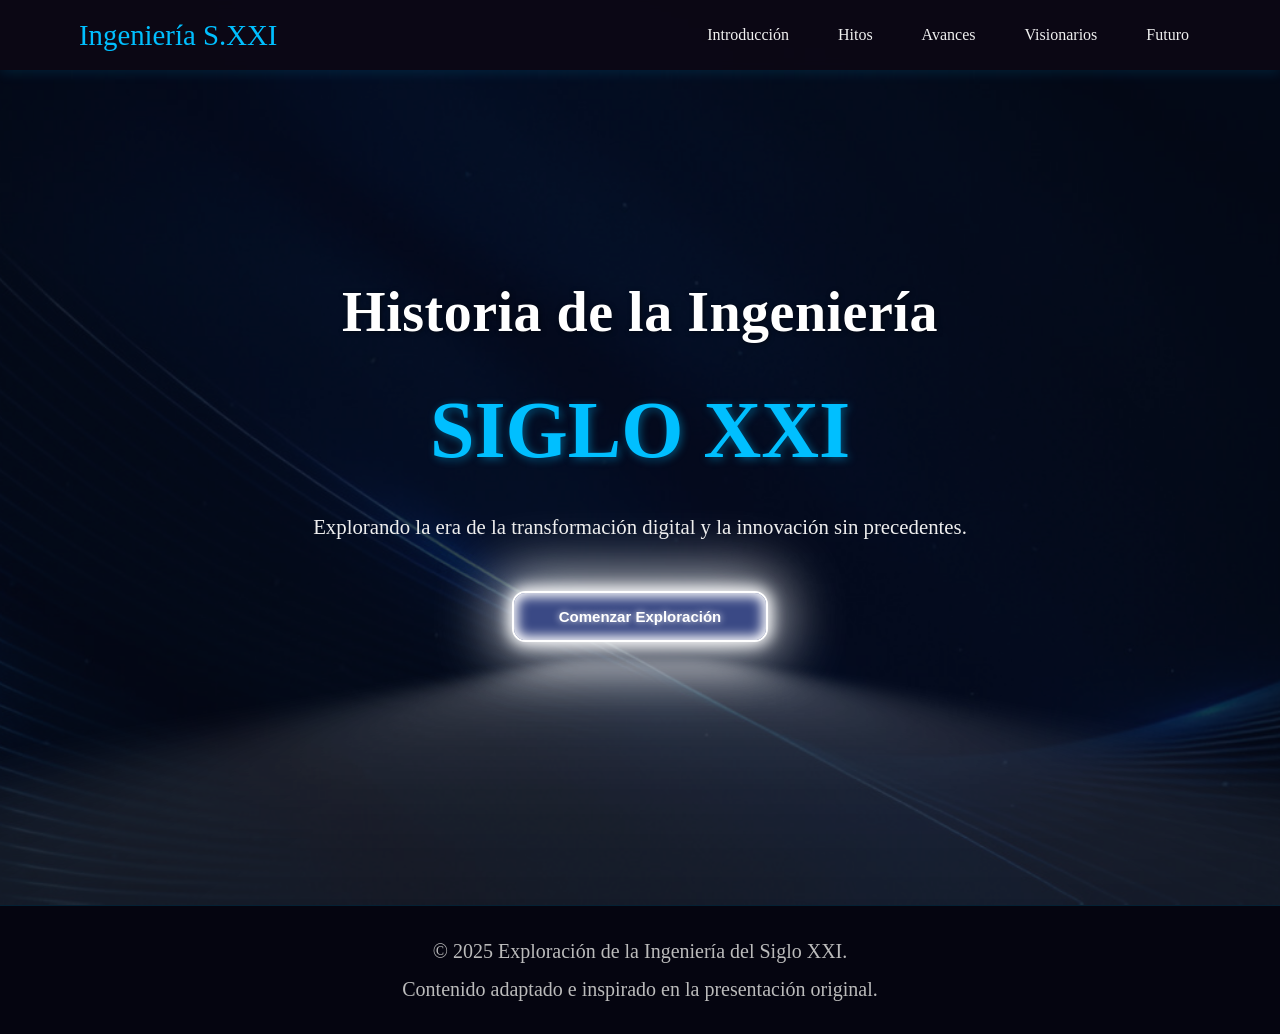
<file: index.html>
<!DOCTYPE html>
<html lang="es">
<head>
    <meta charset="UTF-8">
    <meta name="viewport" content="width=device-width, initial-scale=1.0">
    <title>Ingeniería Siglo XXI - Inicio</title>
    <link rel="stylesheet" href="style.css"> <!-- Asegúrate que style.css incluye el CSS para el botón glow -->
    <link href="https://fonts.googleapis.com/css2?family=Montserrat:wght@300;400;700&display=swap" rel="stylesheet">
    <link rel="stylesheet" href="https://cdnjs.cloudflare.com/ajax/libs/font-awesome/6.4.0/css/all.min.css">
</head>
<body>

    <!-- Barra de Navegación -->
    <nav class="navbar">
        <div class="container">
            <a href="index.html" class="nav-brand">Ingeniería S.XXI</a>
            <ul class="nav-links">
                <li><a href="introduccion.html">Introducción</a></li>
                <li><a href="hitos.html">Hitos</a></li>
                <li><a href="avances.html">Avances</a></li>
                <li><a href="visionarios.html">Visionarios</a></li>
                <li><a href="futuro.html">Futuro</a></li>
            </ul>
        </div>
    </nav>

    <!-- Hero Section -->
    <header class="hero-section">
        <div class="hero-overlay"></div>
        <div class="hero-content">
            <h1>Historia de la Ingeniería</h1>
            <span class="subtitle">SIGLO XXI</span>
            <p class="tagline">Explorando la era de la transformación digital y la innovación sin precedentes.</p>

            <!-- Botón Animado Anterior Eliminado -->
            <!--
            <a href="introduccion.html" style="margin-top: 2rem; display: inline-block; text-decoration: none;">
                <button class="animated-button"> ... </button>
            </a>
            -->

            <!-- Nuevo Botón "Glow" Integrado (envuelto en <a> para enlace) -->
            <a href="introduccion.html" style="margin-top: 2rem; display: inline-block; text-decoration: none;">
                <button class="glow-button"> <!-- Añadida clase 'glow-button' como buena práctica -->
                    Comenzar Exploración <!-- Texto cambiado -->
                </button>
            </a>

        </div>
    </header>

    <!-- Footer -->
    <footer class="footer-section">
        <div class="container">
            <p>© 2025 Exploración de la Ingeniería del Siglo XXI.</p>
            <p>Contenido adaptado e inspirado en la presentación original.</p>
        </div>
    </footer>

    <!-- Script para animaciones Reveal (si se aplica en esta página) -->
    <script src="script.js"></script>
</body>
</html>
</file>
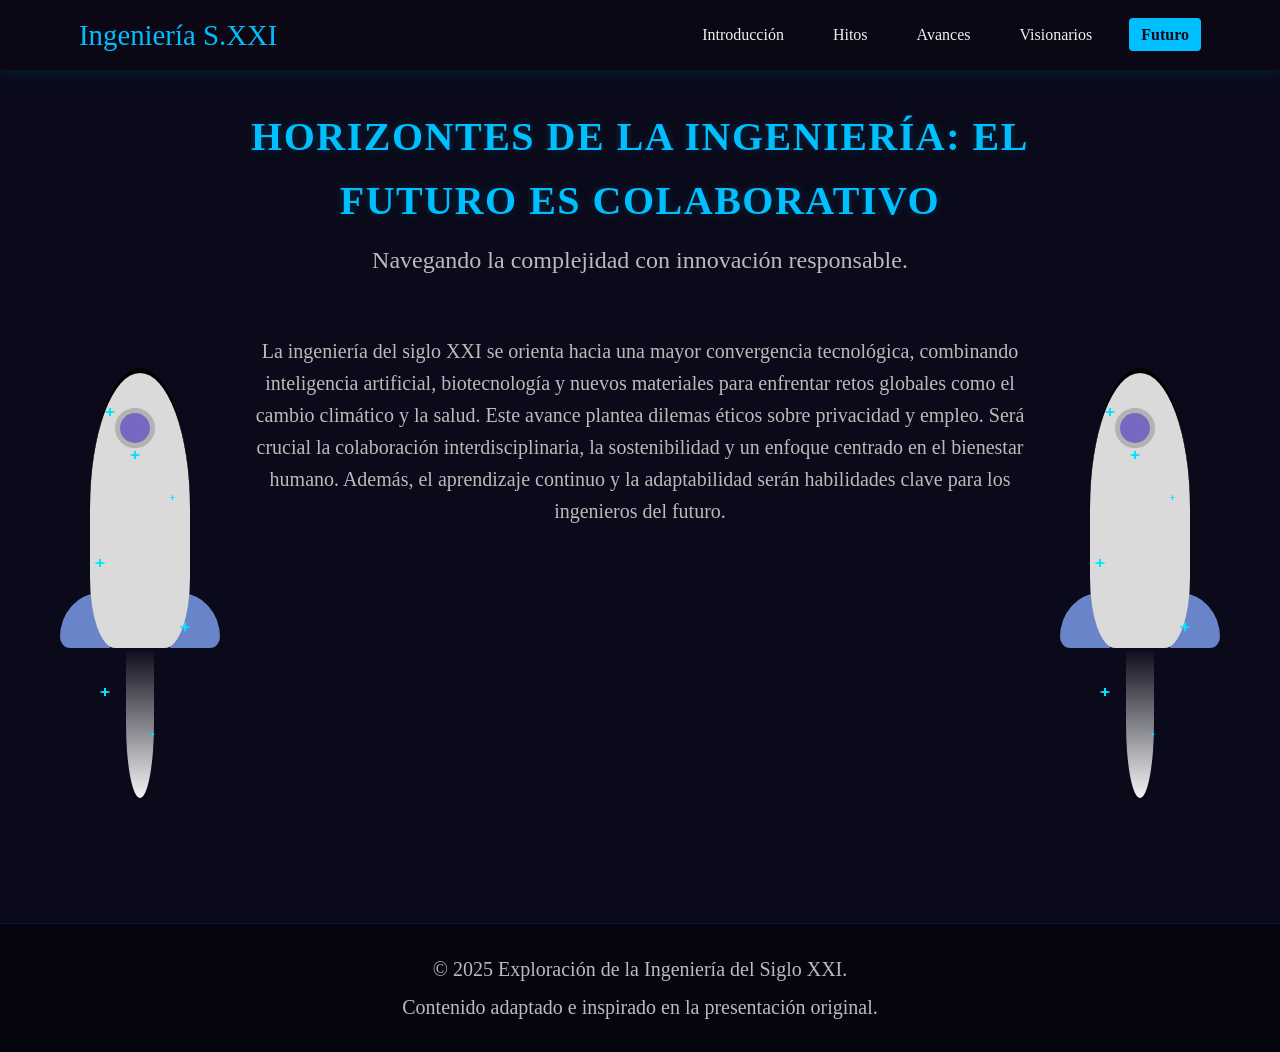
<file: futuro.html>
<!DOCTYPE html>
<html lang="es">
<head>
    <meta charset="UTF-8">
    <meta name="viewport" content="width=device-width, initial-scale=1.0">
    <title>Ingeniería S.XXI - Futuro</title>
    <link rel="stylesheet" href="style.css">
    <link href="https://fonts.googleapis.com/css2?family=Montserrat:wght@300;400;700&display=swap" rel="stylesheet">
    <link rel="stylesheet" href="https://cdnjs.cloudflare.com/ajax/libs/font-awesome/6.4.0/css/all.min.css">
</head>
<body>
     <!-- Barra de Navegación -->
     <nav class="navbar">
        <div class="container">
            <a href="index.html" class="nav-brand">Ingeniería S.XXI</a>
            <ul class="nav-links">
                <li><a href="introduccion.html">Introducción</a></li>
                <li><a href="hitos.html">Hitos</a></li>
                <li><a href="avances.html">Avances</a></li>
                <li><a href="visionarios.html">Visionarios</a></li>
                <li><a href="futuro.html" class="active">Futuro</a></li>
            </ul>
        </div>
    </nav>

    <!-- Contenido Principal -->
    <main>
        <section class="conclusion-section reveal">
             <div class="container">
                 <!-- Contenedor para el texto central -->
                 <div class="conclusion-text-content">
                     <h2>Horizontes de la Ingeniería: El Futuro es Colaborativo</h2>
                     <p class="section-subtitle">Navegando la complejidad con innovación responsable.</p>
                     <p>La ingeniería del siglo XXI se orienta hacia una mayor convergencia tecnológica, combinando inteligencia artificial, biotecnología y nuevos materiales para enfrentar retos globales como el cambio climático y la salud. Este avance plantea dilemas éticos sobre privacidad y empleo. Será crucial la colaboración interdisciplinaria, la sostenibilidad y un enfoque centrado en el bienestar humano. Además, el aprendizaje continuo y la adaptabilidad serán habilidades clave para los ingenieros del futuro.</p>
                 </div>
                 <!-- Fin del Contenedor de texto -->

                 <!-- Cohete Izquierdo -->
                 <!-- From Uiverse.io by JkHuger -->
                 <div class="rocket rocket-left">
                   <div class="rocket-body">
                     <div class="body"></div>
                     <div class="fin fin-left"></div>
                     <div class="fin fin-right"></div>
                     <div class="window"></div>
                   </div>
                   <div class="exhaust-flame"></div>
                   <ul class="exhaust-fumes">
                     <li></li><li></li><li></li><li></li><li></li><li></li><li></li><li></li><li></li>
                   </ul>
                   <ul class="star">
                     <li></li><li></li><li></li><li></li><li></li><li></li><li></li>
                   </ul>
                 </div>
                 <!-- Fin Cohete Izquierdo -->

                 <!-- Cohete Derecho -->
                 <!-- From Uiverse.io by JkHuger -->
                 <div class="rocket rocket-right">
                   <div class="rocket-body">
                     <div class="body"></div>
                     <div class="fin fin-left"></div>
                     <div class="fin fin-right"></div>
                     <div class="window"></div>
                   </div>
                   <div class="exhaust-flame"></div>
                   <ul class="exhaust-fumes">
                     <li></li><li></li><li></li><li></li><li></li><li></li><li></li><li></li><li></li>
                   </ul>
                   <ul class="star">
                     <li></li><li></li><li></li><li></li><li></li><li></li><li></li>
                   </ul>
                 </div>
                 <!-- Fin Cohete Derecho -->

            </div> <!-- Fin .container -->
        </section>
    </main>

     <!-- Footer -->
     <footer class="footer-section">
        <div class="container">
            <p>© 2025 Exploración de la Ingeniería del Siglo XXI. </p>
            <p>Contenido adaptado e inspirado en la presentación original.</p>
        </div>
     </footer>

    <script src="script.js"></script>
</body>
</html>
</file>
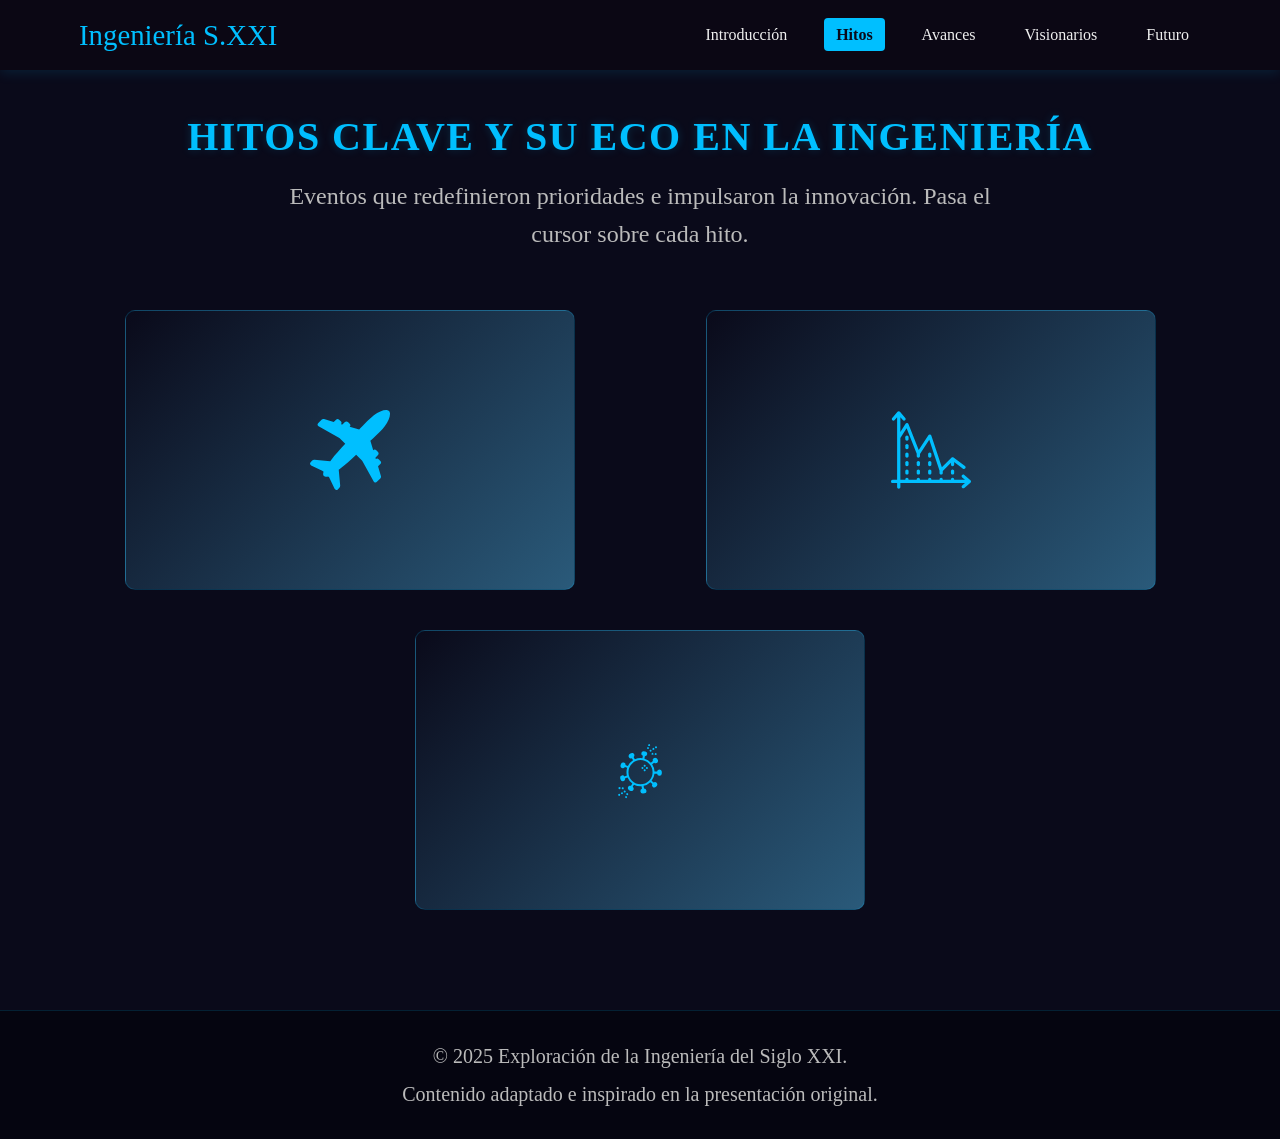
<file: hitos.html>
<!DOCTYPE html>
<html lang="es">
<head>
    <meta charset="UTF-8">
    <meta name="viewport" content="width=device-width, initial-scale=1.0">
    <title>Ingeniería S.XXI - Hitos Clave</title>
    <link rel="stylesheet" href="style.css">
    <link href="https://fonts.googleapis.com/css2?family=Montserrat:wght@300;400;700&display=swap" rel="stylesheet">
    <!-- Font Awesome is not needed for the new cards, but might be used elsewhere (like footer/navbar), so keep it for now -->
    <link rel="stylesheet" href="https://cdnjs.cloudflare.com/ajax/libs/font-awesome/6.4.0/css/all.min.css">
</head>
<body>
    <!-- Barra de Navegación -->
    <nav class="navbar">
         <div class="container">
            <a href="index.html" class="nav-brand">Ingeniería S.XXI</a>
            <ul class="nav-links">
                <li><a href="introduccion.html">Introducción</a></li>
                <li><a href="hitos.html" class="active">Hitos</a></li>
                <li><a href="avances.html">Avances</a></li>
                <li><a href="visionarios.html">Visionarios</a></li>
                <li><a href="futuro.html">Futuro</a></li>
            </ul>
        </div>
    </nav>

    <!-- Contenido Principal -->
    <main>
        <!-- Changed section class for clarity and CSS scoping -->
        <section class="hitos-section reveal">
            <div class="container">
                <h2>Hitos Clave y su Eco en la Ingeniería</h2>
                <p class="section-subtitle">Eventos que redefinieron prioridades e impulsaron la innovación. Pasa el cursor sobre cada hito.</p>

                <!-- New container for the cards -->
                <div class="hitos-cards-container">

                    <!-- Card 1: 9/11 -->
                    <div class="card reveal">
                      <svg viewBox="0 0 58.568 58.568" xmlns="http://www.w3.org/2000/svg">
                        <path id="flight_plane" data-name="flight plane" d="M1023.994,672.006c2.4-3.218,3.843-6.559,3.85-8.946a3.323,3.323,0,0,0-.453-1.828,1.706,1.706,0,0,0-.578-.584,3.265,3.265,0,0,0-1.852-.466c-2.381,0-5.723,1.442-8.942,3.849a77.166,77.166,0,0,0-8.806,8.487q-.917.966-1.934,2.031l-6.976-2.091.02-.02a1.566,1.566,0,0,0-.005-2.2l-1.259-1.261a1.571,1.571,0,0,0-1.11-.461,1.541,1.541,0,0,0-1.1.458l-1.885,1.886-1-.3a1.563,1.563,0,0,0-.125-2.063l-1.266-1.265a1.568,1.568,0,0,0-1.109-.457,1.534,1.534,0,0,0-1.1.458l-1.73,1.73-7.094-2.125a1.775,1.775,0,0,0-.507-.072,1.875,1.875,0,0,0-1.311.531l-2.494,2.494a1.463,1.463,0,0,0-.439,1.029,1.433,1.433,0,0,0,.761,1.284l14.918,8.334a2.607,2.607,0,0,1,.362.275l4.253,4.252c-3.978,4.191-7.522,8.25-10.284,11.781-.258.328-.5.649-.742.965l-11.541-1.048a1.573,1.573,0,0,0-.2-.012,2.127,2.127,0,0,0-1.429.591l-1.163,1.161a1.449,1.449,0,0,0-.446,1.029,1.418,1.418,0,0,0,.839,1.3l8.119,3.857a1.843,1.843,0,0,1,.311.223l.674.668a4.938,4.938,0,0,0-.325,1.561,2.053,2.053,0,0,0,.567,1.5l.029.026.008.005a2.056,2.056,0,0,0,1.493.56,4.964,4.964,0,0,0,1.548-.322l.684.682a1.956,1.956,0,0,1,.212.3l3.848,8.1a1.435,1.435,0,0,0,1.294.851h.008a1.446,1.446,0,0,0,1.026-.432l1.192-1.2a2.132,2.132,0,0,0,.569-1.426c0-.066,0-.117-.005-.144l-1.051-11.581c.317-.238.636-.484.965-.739,3.536-2.766,7.6-6.313,11.779-10.286l4.256,4.26a2.314,2.314,0,0,1,.278.365l8.318,14.891a1.451,1.451,0,0,0,2.322.342l2.512-2.51a1.9,1.9,0,0,0,.514-1.31,1.769,1.769,0,0,0-.069-.491l-2.125-7.095,1.729-1.733a1.563,1.563,0,0,0,0-2.205l-1.268-1.267a1.559,1.559,0,0,0-2.062-.129l-.3-.995,1.887-1.886a1.577,1.577,0,0,0,.455-1.107,1.54,1.54,0,0,0-.455-1.1l-1.262-1.262a1.563,1.563,0,0,0-2.217,0l-.013.012-2.089-6.976q1.082-1.032,2.062-1.96C1019.32,677.193,1022.053,674.6,1023.994,672.006Z" transform="translate(-969.276 -660.182)"/>
                      </svg>
                      <div class="card__content">
                        <p class="card__title">Atentado del 11 de Septiembre (2001)</p>
                        <p class="card__description">Este ataque terrorista marcó un antes y un después en la seguridad global, generando una transformación profunda en las políticas y tecnologías asociadas a la protección. En ingeniería, provocó un auge en el desarrollo de sistemas de vigilancia, controles biométricos, ciberseguridad y análisis de datos, consolidando disciplinas clave para la protección de infraestructuras físicas y digitales.</p>
                      </div>
                    </div>

                    <!-- Card 2: Crisis Financiera -->
                    <div class="card reveal">
                      <svg height="800px" width="800px" version="1.1" id="Layer_1" xmlns="http://www.w3.org/2000/svg" xmlns:xlink="http://www.w3.org/1999/xlink"
                         viewBox="0 0 512 512" xml:space="preserve">
                      <g> <g> <g>
                           <path d="M508.402,449.374l-39.104-33.89c-4.353-3.771-10.937-3.302-14.709,1.051c-3.772,4.352-3.301,10.938,1.05,14.709
                              l17.979,15.582h-69.197v-2.086c0-5.759-4.67-10.428-10.428-10.428s-10.428,4.668-10.428,10.428v2.086h-52.138v-2.086
                              c0-5.759-4.67-10.428-10.428-10.428s-10.428,4.668-10.428,10.428v2.086h-52.138v-2.086c0-5.759-4.67-10.428-10.428-10.428
                              s-10.428,4.668-10.428,10.428v2.086H185.44v-2.086c0-5.759-4.67-10.428-10.428-10.428s-10.428,4.668-10.428,10.428v2.086h-52.138
                              v-2.086c0-5.759-4.67-10.428-10.428-10.428s-10.428,4.668-10.428,10.428v2.086H59.959V179.273l39.883-62.467l64.903,163.491
                              c-0.099,0.577-0.162,1.167-0.162,1.772v12.513c0,5.759,4.67,10.428,10.428,10.428s10.428-4.668,10.428-10.428v-12.513
                              c0-0.328-0.02-0.652-0.049-0.972l59.514-90.406l65.892,197.675c-0.146,0.694-0.224,1.414-0.224,2.151v12.513
                              c0,5.759,4.67,10.428,10.428,10.428s10.428-4.669,10.428-10.428v-12.513c0-0.064-0.008-0.126-0.009-0.19l52.148-52.149v10.629
                              c0,5.759,4.67,10.428,10.428,10.428s10.428-4.669,10.428-10.428v-12.513c0-0.991-0.147-1.946-0.406-2.854l56.754,42.159
                              c4.624,3.433,11.154,2.471,14.588-2.152c3.435-4.624,2.47-11.155-2.152-14.589l-72.994-54.224
                              c-4.149-3.084-9.932-2.66-13.591,0.997l-61.064,61.064l-67.658-202.975c-1.264-3.788-4.58-6.524-8.538-7.042
                              c-3.966-0.517-7.869,1.27-10.064,4.606l-61.981,94.154L111.71,90.176c-1.445-3.638-4.804-6.162-8.702-6.533
                              c-3.898-0.38-7.674,1.47-9.78,4.769l-33.268,52.107V46.723l15.582,17.979c2.063,2.38,4.965,3.599,7.884,3.599
                              c2.42,0,4.852-0.838,6.825-2.547c4.353-3.772,4.823-10.358,1.051-14.709l-33.89-39.104c-0.484-0.558-0.845-0.911-1.118-1.1
                              C55.386,10.066,54.34,9.434,53.177,9c-4.078-1.52-8.673-0.349-11.525,2.941L7.762,51.045C3.99,55.396,4.46,61.982,8.811,65.754
                              c4.353,3.771,10.937,3.302,14.709-1.051l15.583-17.979v400.104H10.428C4.669,446.827,0,451.495,0,457.254
                              c0,5.759,4.669,10.428,10.428,10.428h28.676v25.548c0,5.759,4.669,10.428,10.428,10.428s10.428-4.668,10.428-10.428v-25.548
                              h413.659l-17.979,15.582c-4.353,3.772-4.823,10.358-1.051,14.709c2.063,2.38,4.965,3.599,7.884,3.599
                              c2.42,0,4.852-0.838,6.825-2.547l39.104-33.89c0.034-0.03,0.056-0.057,0.09-0.088c1.247-1.107,2.242-2.514,2.851-4.148
                              C512.863,456.82,511.691,452.225,508.402,449.374z"/>
                           <path d="M393.993,380.09c-5.758,0-10.428,4.668-10.428,10.428v12.513c0,5.759,4.67,10.428,10.428,10.428
                              s10.428-4.668,10.428-10.428v-12.513C404.421,384.758,399.751,380.09,393.993,380.09z"/>
                           <path d="M248.005,380.09c-5.758,0-10.428,4.668-10.428,10.428v12.513c0,5.759,4.669,10.428,10.428,10.428
                              s10.428-4.668,10.428-10.428v-12.513C258.433,384.758,253.763,380.09,248.005,380.09z"/>
                           <path d="M258.433,282.069c0-5.759-4.67-10.428-10.428-10.428s-10.428,4.669-10.428,10.428v12.513
                              c0,5.759,4.669,10.428,10.428,10.428s10.428-4.668,10.428-10.428V282.069z"/>
                           <path d="M258.433,336.293c0-5.759-4.67-10.428-10.428-10.428s-10.428,4.668-10.428,10.428v12.513
                              c0,5.759,4.669,10.428,10.428,10.428s10.428-4.669,10.428-10.428V336.293z"/>
                           <path d="M185.439,336.293c0-5.759-4.67-10.428-10.428-10.428s-10.428,4.668-10.428,10.428v12.513
                              c0,5.759,4.669,10.428,10.428,10.428s10.428-4.669,10.428-10.428V336.293z"/>
                           <path d="M175.011,380.09c-5.758,0-10.428,4.668-10.428,10.428v12.513c0,5.759,4.669,10.428,10.428,10.428
                              s10.428-4.668,10.428-10.428v-12.513C185.439,384.758,180.769,380.09,175.011,380.09z"/>
                           <path d="M102.017,380.09c-5.758,0-10.428,4.668-10.428,10.428v12.513c0,5.759,4.67,10.428,10.428,10.428
                              s10.428-4.668,10.428-10.428v-12.513C112.445,384.758,107.776,380.09,102.017,380.09z"/>
                           <path d="M112.445,227.845c0-5.759-4.669-10.428-10.428-10.428s-10.428,4.668-10.428,10.428v12.513
                              c0,5.759,4.67,10.428,10.428,10.428s10.428-4.668,10.428-10.428V227.845z"/>
                           <path d="M112.445,336.293c0-5.759-4.669-10.428-10.428-10.428s-10.428,4.668-10.428,10.428v12.513
                              c0,5.759,4.67,10.428,10.428,10.428s10.428-4.669,10.428-10.428V336.293z"/>
                           <path d="M112.445,173.621c0-5.759-4.669-10.428-10.428-10.428s-10.428,4.669-10.428,10.428v12.513
                              c0,5.759,4.67,10.428,10.428,10.428s10.428-4.669,10.428-10.428V173.621z"/>
                           <path d="M112.445,282.069c0-5.759-4.669-10.428-10.428-10.428S91.59,276.31,91.59,282.069v12.513
                              c0,5.759,4.67,10.428,10.428,10.428s10.428-4.668,10.428-10.428V282.069z"/>
                      </g> </g> </g>
                      </svg>
                      <div class="card__content">
                        <p class="card__title">Crisis Financiera Global (2008)</p>
                        <p class="card__description">La recesión financiera evidenció la vulnerabilidad de los sistemas económicos interconectados, obligando a múltiples sectores a repensar su eficiencia. Esto motivó a la ingeniería a centrarse en la automatización, la mejora de procesos productivos y el impulso a energías renovables como vía para lograr sostenibilidad y resiliencia ante futuras crisis.</p>
                      </div>
                    </div>

                    <!-- Card 3: COVID-19 -->
                    <div class="card reveal">
                      <svg width="800px" height="800px" viewBox="0 0 100 100" data-name="Layer 1" id="Layer_1" xmlns="http://www.w3.org/2000/svg">
                        <path d="M27.24,56.73a3,3,0,0,0-2,3.67c.18.59.38,1.18.6,1.76a3,3,0,0,0,2.76,1.91h0a3,3,0,0,0,2.82-3.71l3-1a17.65,17.65,0,0,0,6,7.53l-.91,1.56-.79,1.25a2.87,2.87,0,0,0-1.54-.1,2.91,2.91,0,0,0-1.87,1.27,2.88,2.88,0,0,0-.43,2.21A2.93,2.93,0,0,0,36.1,75c.52.34,1,.67,1.59,1a2.93,2.93,0,0,0,1.45.38h0A2.95,2.95,0,0,0,40.9,71l.9-1.53.73-1.16,0,0a17.43,17.43,0,0,0,8.08,2c.44,0,.88,0,1.32-.06l.51,3.28a2.95,2.95,0,0,0,1,5.73,1.35,1.35,0,0,0,.34,0q.91-.1,1.83-.27A3,3,0,0,0,58,75.48a3,3,0,0,0-3-2.41l-.51-3.24a17.42,17.42,0,0,0,8.45-4.58l2.48,2.23a3,3,0,0,0,.49,3.69,2.94,2.94,0,0,0,2,.81h0A3,3,0,0,0,70,71.06c.43-.45.84-.92,1.23-1.39A3,3,0,0,0,67,65.59l-2.47-2.22a17.53,17.53,0,0,0,3.55-8.83H69.6l1.81.13a3,3,0,0,0,2.74,2.48h.21a3,3,0,0,0,2.91-2.77c0-.61,0-1.23,0-1.88v-.07a3,3,0,0,0-.89-2.08,3,3,0,0,0-4.17,0,2.89,2.89,0,0,0-.8,1.56H68.17a17.55,17.55,0,0,0-3-9.08l2.51-2a3,3,0,0,0,2,.75,2.95,2.95,0,0,0,2.89-2.54A2.93,2.93,0,0,0,72,36.87c-.37-.49-.76-1-1.16-1.45a3,3,0,0,0-4.75,3.47l-2.5,2a17.53,17.53,0,0,0-8-5.06l.26-1.69.33-1.45h0a2.95,2.95,0,0,0,.64-5.82c-.6-.14-1.21-.26-1.82-.36a2.95,2.95,0,0,0-1.42,5.7l-.25,1.57L53,35.24v.08a18.18,18.18,0,0,0-2.35-.17,17.45,17.45,0,0,0-7,1.46l-.89-1.39-.68-1.36a2.95,2.95,0,0,0-1-5,2.89,2.89,0,0,0-2.25.17c-.55.27-1.09.57-1.63.89a3,3,0,0,0-1.35,1.81A2.91,2.91,0,0,0,36.13,34a2.91,2.91,0,0,0,3.63,1.23l.88,1.4.59,1.18.06.1A17.57,17.57,0,0,0,34.9,45l-1.84-.7L32,43.82a3,3,0,0,0-5.64-1.57c-.24.57-.47,1.15-.67,1.73a3,3,0,0,0,2.79,3.93h0a3,3,0,0,0,2.64-1.69l2.75,1.1.09,0a17.57,17.57,0,0,0-.84,5.35A17.25,17.25,0,0,0,33.64,57l-3.07,1A3,3,0,0,0,27.24,56.73ZM50.65,37.65A15.06,15.06,0,1,1,35.59,52.7,15.07,15.07,0,0,1,50.65,37.65Z"/>
                        <path d="M54.68,45.18a1.51,1.51,0,0,0,.11.22,1.46,1.46,0,0,0,.16.19,1.25,1.25,0,0,0,.88.36,1.06,1.06,0,0,0,.25,0l.23-.07a.94.94,0,0,0,.22-.12,1.25,1.25,0,0,0,.19-.15,1.29,1.29,0,0,0,.36-.89,1.27,1.27,0,0,0-.36-.88,1.25,1.25,0,0,0-.19-.15.94.94,0,0,0-.22-.12l-.23-.07a1.25,1.25,0,0,0-1.5,1.22,1,1,0,0,0,0,.25A.88.88,0,0,0,54.68,45.18Z"/>
                        <path d="M54.68,50.73a1.51,1.51,0,0,0,.11.22,1.46,1.46,0,0,0,.16.19,1.25,1.25,0,0,0,.88.36,1.06,1.06,0,0,0,.25,0l.23-.07a.94.94,0,0,0,.22-.12,1.25,1.25,0,0,0,.19-.15,1.39,1.39,0,0,0,.15-.19,1.21,1.21,0,0,0,.19-.45,2.11,2.11,0,0,0,0-.25,1.27,1.27,0,0,0-.36-.88l-.19-.16-.22-.11a1,1,0,0,0-.23-.07,1.27,1.27,0,0,0-1.13.34,1.46,1.46,0,0,0-.16.19,1.51,1.51,0,0,0-.11.22.88.88,0,0,0-.07.23,1,1,0,0,0,0,.24,1.07,1.07,0,0,0,0,.25A.88.88,0,0,0,54.68,50.73Z"/>
                        <path d="M57.45,48a.88.88,0,0,0,.12.21,1,1,0,0,0,.15.19l.19.16.22.11a.9.9,0,0,0,.23.08l.25,0,.24,0a1.13,1.13,0,0,0,.24-.08l.21-.11.19-.16a1,1,0,0,0,.16-.19,1.39,1.39,0,0,0,.11-.21,1.09,1.09,0,0,0,.07-.24,1,1,0,0,0,0-.48,1.09,1.09,0,0,0-.07-.24,1.39,1.39,0,0,0-.11-.21,1,1,0,0,0-.16-.19l-.19-.16-.21-.11a1.13,1.13,0,0,0-.24-.08,1.35,1.35,0,0,0-.49,0,.9.9,0,0,0-.23.08l-.22.11-.19.16a1,1,0,0,0-.15.19.88.88,0,0,0-.12.21,2.17,2.17,0,0,0-.07.24,1.45,1.45,0,0,0,0,.48A2.17,2.17,0,0,0,57.45,48Z"/>
                        <path d="M53.06,48.73a1.22,1.22,0,0,0,.88-.37,1.23,1.23,0,0,0,0-1.76,1.29,1.29,0,0,0-1.77,0,1.25,1.25,0,0,0,.89,2.13Z"/>
                        <path d="M59.6,23.79a1.09,1.09,0,0,0,.43.08,1.25,1.25,0,0,0,.43-2.42,1.25,1.25,0,0,0-.86,2.34Z"/>
                        <path d="M61,20a1.23,1.23,0,0,0,.42.07A1.24,1.24,0,1,0,61,20Z"/>
                        <path d="M66.63,25a1.2,1.2,0,0,0,.65-.19A1.25,1.25,0,1,0,66,22.69,1.25,1.25,0,0,0,66.63,25Z"/>
                        <path d="M70,22.9a1.28,1.28,0,0,0,.65-.18,1.26,1.26,0,1,0-.65.18Z"/>
                        <path d="M62.16,26.52a1.26,1.26,0,0,0,1.06.59,1.28,1.28,0,0,0,.66-.18,1.25,1.25,0,1,0-1.72-.41Z"/>
                        <path d="M65.57,31.09h.08a1.21,1.21,0,1,0-.08,0Z"/>
                        <path d="M69.57,31.35h.08a1.22,1.22,0,1,0-.08,0Z"/>
                        <path d="M32.23,85.1a1.25,1.25,0,0,0,.43.07,1.25,1.25,0,0,0,.43-2.42,1.25,1.25,0,0,0-1.61.74A1.27,1.27,0,0,0,32.23,85.1Z"/>
                        <path d="M35.21,80.59a1.25,1.25,0,1,0-1.61.75,1.29,1.29,0,0,0,.43.07A1.26,1.26,0,0,0,35.21,80.59Z"/>
                        <path d="M26.78,78a1.25,1.25,0,0,0-.41,1.72,1.27,1.27,0,0,0,1.07.6A1.25,1.25,0,1,0,26.78,78Z"/>
                        <path d="M30.84,78.17A1.23,1.23,0,0,0,31.5,78a1.25,1.25,0,1,0-.66.19Z"/>
                        <path d="M24,82.38a1.2,1.2,0,0,0,.65-.19,1.25,1.25,0,1,0-1.72-.4A1.26,1.26,0,0,0,24,82.38Z"/>
                        <path d="M29.66,73a1.25,1.25,0,1,0-1.33,1.16h.08A1.25,1.25,0,0,0,29.66,73Z"/>
                        <path d="M24.33,73.93h.08a1.37,1.37,0,1,0-.08,0Z"/>
                      </svg>
                      <div class="card__content">
                        <p class="card__title">Pandemia de COVID-19 (2020-2023)</p>
                        <p class="card__description">La emergencia sanitaria global transformó la forma en que vivimos y trabajamos, acelerando la digitalización en todos los niveles. En ingeniería, se tradujo en avances en biomedicina (vacunas, diagnósticos, dispositivos médicos), expansión de plataformas para teletrabajo y comercio electrónico, y mayor uso de robótica y telemedicina, adaptando rápidamente la tecnología a las nuevas necesidades sociales.</p>
                      </div>
                    </div>

                </div> <!-- End hitos-cards-container -->
            </div>
        </section>
    </main>

    <!-- Footer -->
    <footer class="footer-section">
         <div class="container">
              <p>© 2025 Exploración de la Ingeniería del Siglo XXI. </p>
              <p>Contenido adaptado e inspirado en la presentación original.</p>
         </div>
    </footer>

     <script src="script.js"></script>
</body>
</html>
</file>
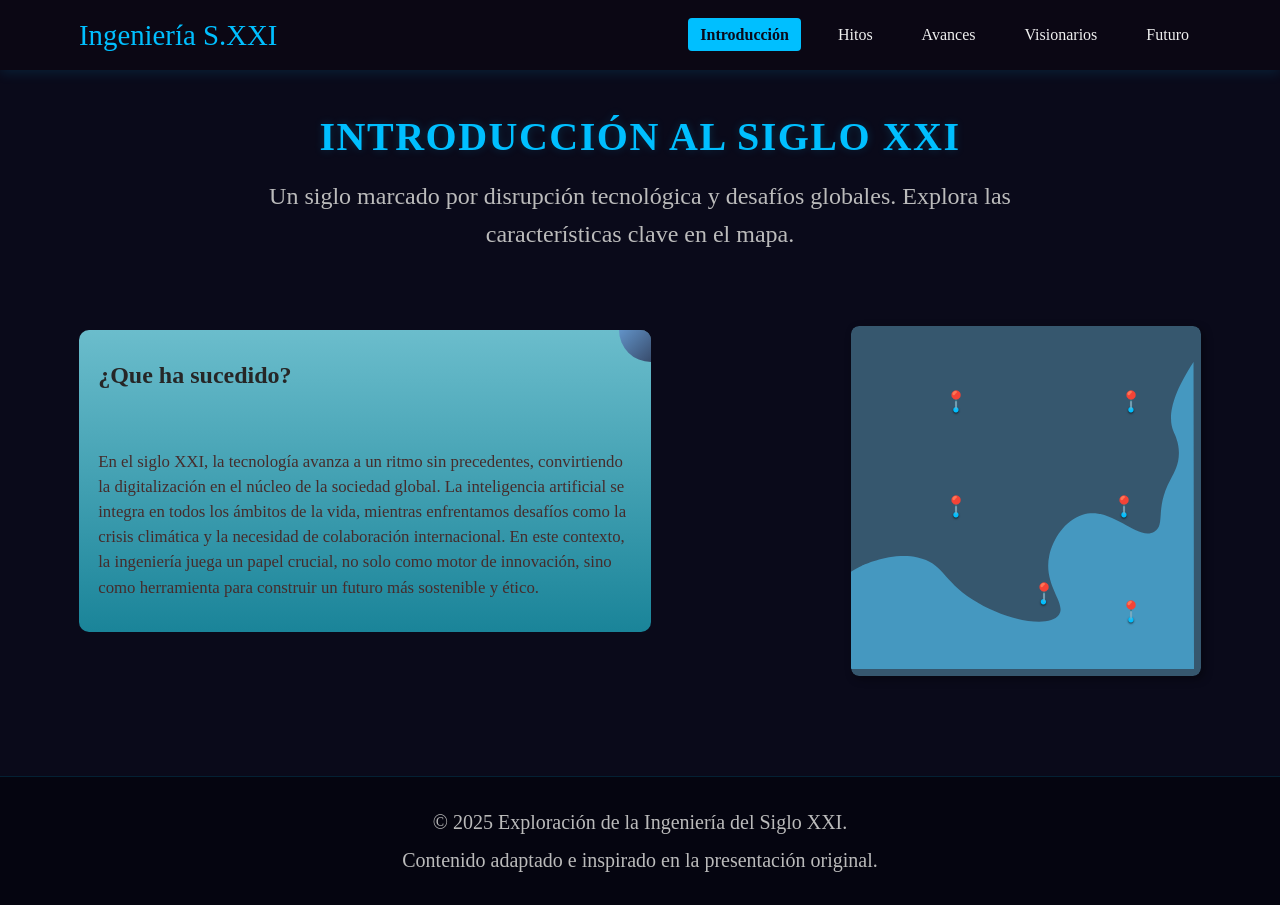
<file: introduccion.html>
<!DOCTYPE html>
<html lang="es">
<head>
    <meta charset="UTF-8">
    <meta name="viewport" content="width=device-width, initial-scale=1.0">
    <title>Ingeniería S.XXI - Introducción</title>
    <link rel="stylesheet" href="style.css">
    <link href="https://fonts.googleapis.com/css2?family=Montserrat:wght@300;400;700&display=swap" rel="stylesheet">
    <link rel="stylesheet" href="https://cdnjs.cloudflare.com/ajax/libs/font-awesome/6.4.0/css/all.min.css">
</head>
<body>
  
    <!-- Barra de Navegación -->
    <nav class="navbar">
        <div class="container">
            <a href="index.html" class="nav-brand">Ingeniería S.XXI</a>
            <ul class="nav-links">
                <li><a href="introduccion.html" class="active">Introducción</a></li>
                <li><a href="hitos.html">Hitos</a></li>
                <li><a href="avances.html">Avances</a></li>
                <li><a href="visionarios.html">Visionarios</a></li>
                <li><a href="futuro.html">Futuro</a></li>
            </ul>
        </div>
    </nav>

    <!-- Contenido Principal -->
    <main>
        <section class="intro-section reveal">
            <div class="container">
                <h2>Introducción al Siglo XXI</h2>
                <p class="section-subtitle">Un siglo marcado por disrupción tecnológica y desafíos globales. Explora las características clave en el mapa.</p>

                <!-- Wrapper for two-column layout -->
                <div class="intro-content-wrapper">

                    <!-- Left Column: Text Content (Ahora con la tarjeta) -->
                    <div class="intro-text-content">
                        <!-- Inicio de la Tarjeta Integrada -->
                        <!-- From Uiverse.io by SouravBandyopadhyay -->
                        <div class="card">
                          <p class="card-title">¿Que ha sucedido?</p>
                          <p class="small-desc">
                            En el siglo XXI, la tecnología avanza a un ritmo sin precedentes, convirtiendo la digitalización en el núcleo de la sociedad global. La inteligencia artificial se integra en todos los ámbitos de la vida, mientras enfrentamos desafíos como la crisis climática y la necesidad de colaboración internacional. En este contexto, la ingeniería juega un papel crucial, no solo como motor de innovación, sino como herramienta para construir un futuro más sostenible y ético.
                          </p>
                          <div class="go-corner">
                             <!-- Puedes añadir <div class="go-arrow">→</div> aquí si quieres la flecha -->
                          </div>
                        </div>
                        <!-- Fin de la Tarjeta Integrada -->

                        <div class="intro-icons">
                           <!-- Los iconos permanecen aquí si son necesarios -->
                        </div>
                    </div>

                    <!-- Right Column: Interactive Map -->
                    <div class="intro-map-content">
                        <div class="map-container">
                          <svg viewBox="10 10 500 500" class="map-background">
                            <rect style="fill: #36576e" width="5000" height="5000"></rect> <!-- Slightly different background color -->
                            <path
                              style="fill: var(--secondary-color)" /* Use theme color */
                              d="M0,367.82c5.83-4.39,14.42-10.16,25.59-15.34,4.52-2.09,43.19-19.51,79.55-11.93,36.1,7.52,35.75,32.55,78.41,60.23,46.34,30.06,109.47,41.21,123.32,22.1,11.95-16.49-22.61-41.92-13.66-84.6,4.85-23.1,22.33-50.71,47.73-58.52,42.42-13.05,78.83,39.45,102.84,23.86,15.81-10.26.01-32.87,22.73-74.43,5.8-10.62,11.65-21.15,11.93-36.93.28-15.69-5.63-26.64-7.95-32.39-6.66-16.45-6.21-45.15,28.84-98.55.23,146.23.46,292.46.69,438.69H0v-132.18Z"
                            ></path>
                          </svg>
                          <div class="map-cities">
                            <!-- Point 1: Globalizacion -->
                            <div style="--x: 30; --y: 55;" class="map-city">
                              <div class="map-city__label">
                                <span data-icon="🌍" class="map-city__sign">Globalización</span>
                              </div>
                            </div>
                            <!-- Point 2: Revolucion Digital -->
                            <div style="--x: 30; --y: 25;" class="map-city">
                              <div class="map-city__label">
                                <span data-icon="💻" class="map-city__sign anim anim-grow"
                                  >Revolución Digital</span
                                >
                              </div>
                            </div>
                             <!-- Point 3: IA Emergente -->
                            <div style="--x: 80; --y: 25;" class="map-city">
                              <div class="map-city__label">
                                <span data-icon="🤖" class="map-city__sign">IA Emergente</span>
                              </div>
                            </div>
                            <!-- Point 4: Biotecnologia -->
                            <div style="--x: 55; --y: 80;" class="map-city">
                              <div class="map-city__label">
                                <span data-icon="🧬" class="map-city__sign anim anim-slidein"
                                  >Biotecnología</span
                                >
                              </div>
                            </div>
                            <!-- Point 5: Crisis Climatica -->
                            <div style="--x: 78; --y: 55;" class="map-city">
                              <div class="map-city__label">
                                <span data-icon="🔥" class="map-city__sign">Crisis Climática</span>
                              </div>
                            </div>
                             <!-- Point 6: Desafios Eticos -->
                            <div style="--x: 80; --y: 85;" class="map-city">
                              <div class="map-city__label">
                                <span data-icon="🤔" class="map-city__sign anim anim-slidein">Crisis Éticas</span>
                              </div>
                            </div>
                          </div>
                        </div>
                    </div>

                </div> <!-- End intro-content-wrapper -->
            </div>
        </section>
    </main>

    <!-- Footer -->
    <footer class="footer-section">
        <div class="container">
             <p>© 2025 Exploración de la Ingeniería del Siglo XXI. </p>
             <p>Contenido adaptado e inspirado en la presentación original.</p>
        </div>
        
    </footer>

    <script src="script.js"></script>
</body>
</html>
</file>
<file: style.css>
/* --- INICIO DE style.css --- */

/* Basic Reset and Root Variables */
* {
  margin: 0;
  padding: 0;
  box-sizing: border-box;
}

:root {
  --primary-color: #00bfff; /* Bright Blue */
  --secondary-color: #4fc3f7; /* Lighter Blue */
  --tertiary-color: #2a5a7a; /* Deeper Blue/Teal for accents */
  --background-dark: #0a0a1a; /* Very Dark Blue/Black */
  --background-card: rgba(18, 25, 45, 0.85); /* Darker Card Background */
  --background-card-hover: rgba(25, 35, 60, 0.949);
  --text-light: #f0f0f0;
  --text-medium: #bbb;
  --text-dark: #333;
  --border-color: rgba(0, 191, 255, 0.2); /* Softer border */
  --connector-color: rgba(0, 191, 255, 0.4);
  /* Book cover variables */
  --book-cover-bg: #2a3a5a;
  --book-cover-border: var(--primary-color);
  /* Map Variables (Scoped later) */
  /* --city-radius: 2rem; */ /* Defined within scoped rules */
  /* --city-sign-color-back: #00c080; */ /* Defined within scoped rules */
  /* --city-sign-color-font: #fff; */ /* Defined within scoped rules */
  /* --city-pin-size-font: 1.2rem; */ /* Defined within scoped rules */
}

body {
  font-family:Cambria, Cochin, Georgia, Times, 'Times New Roman', serif;
  background: var(--background-dark) linear-gradient(180deg, rgba(10,10,26,0.8) 0%, rgba(10,10,26,0) 30%); /* Subtle top gradient */
  color: var(--text-light);
  line-height: 1.6;
  overflow-x: hidden;
  padding-top: 5px; /* Ajustado desde 70px a 5px como estaba originalmente */
}

.container {
  width: 90%;
  max-width: 1200px; /* Slightly wider max-width */
  margin: 0 auto;
  padding: 0 15px;
}

/* Headings and Text */
h1, h2, h3, h4 {
  font-weight: 700;
  color: var(--primary-color);
  margin-bottom: 1rem;
  letter-spacing: 0.5px;
}

h2 { /* Section Titles */
  font-size: 2.5rem; /* Larger section titles */
  text-align: center;
  margin-bottom: 1.5rem;
  text-transform: uppercase;
  letter-spacing: 1.5px;
  text-shadow: 0 0 10px rgba(0, 191, 255, 0.2);
}

h3 { /* Sub-Section Titles (like in Timeline Items) */
  font-size: 1.7rem; /* Slightly adjusted */
  color: var(--secondary-color);
  margin-bottom: 1.8rem; /* Ajustado desde 0.8rem */
}

h4 { /* Figure Names in Visionarios */
   font-size: 2rem; /* Larger figure names */
   color: var(--primary-color);
   margin-bottom: 1rem; /* Ajustado desde 0.5rem */
}

p {
  font-size: 20px;
  margin-bottom: 1rem;
  color: var(--text-medium);
}

.section-subtitle {
  text-align: center;
  max-width: 750px;
  margin: -1rem auto 3.5rem auto; /* More space below subtitle */
  color: var(--text-medium);
  font-size: 1.5rem;
  font-weight: 300;
}

/* --- Barra de Navegación (sin cambios funcionales) --- */
.navbar {
  background-color: rgba(12, 8, 21, 0.97); /* Slightly more opaque */
  backdrop-filter: blur(5px); /* Stronger blur */
  position: fixed;
  top: 0;
  left: 0;
  width: 100%;
  z-index: 1000;
  box-shadow: 0 3px 12px rgba(0, 191, 255, 0.12);
  height: 70px;
  display: flex;
  align-items: center;
}
.navbar .container { display: flex; justify-content: space-between; align-items: center; }
.nav-brand { font-size: 1.8rem; font-weight: 400; color: var(--primary-color); text-decoration: none; transition: color 0.3s ease; }
.nav-brand:hover { color: var(--secondary-color); }
.nav-links { list-style: none; display: flex; gap: 25px; margin: 0; padding: 0; }
.nav-links li a { color: var(--text-light); text-decoration: none; font-weight: 400; padding: 8px 12px; border-radius: 4px; transition: background-color 0.3s ease, color 0.3s ease; }
.nav-links li a:hover, .nav-links li a:focus { background-color: var(--primary-color); color: var(--background-dark); outline: none; }
.nav-links li a.active { background-color: var(--primary-color); color: var(--background-dark); font-weight: 700; }


/* --- Hero Section (sin cambios) --- */
.hero-section { height: calc(100vh - -70px); min-height: 550px; background: url('/imagenes/placeholder_hero_bg.jpg') no-repeat center center/cover; position: relative; display: flex; align-items: center; justify-content: center; text-align: center; color: var(--text-light); z-index: 1; margin-top: -70px; padding-top: 70px; overflow: hidden; }
.hero-overlay { position: absolute; top: 0; left: 0; width: 100%; height: 100%; background: rgba(4, 9, 17, 0.75); z-index: 2; }
.hero-content { position: relative; z-index: 3; max-width: 800px; padding: 0 20px; animation: fadeInHeroAnimation 1.5s ease-out; }
.hero-content h1 { font-size: 3.5rem; margin-bottom: 0.5rem; color: #ffffff; text-shadow: 1px 1px 5px rgba(0,0,0,0.5); }
.hero-content .subtitle { display: block; font-size: 5rem; font-weight: 700; color: var(--primary-color); margin-bottom: 1rem; text-shadow: 2px 2px 8px rgba(0, 191, 255, 0.4); }
.hero-content .tagline { font-size: 1.3rem; font-weight: 300; color: #eee; }
@keyframes fadeInHeroAnimation { from { opacity: 0; transform: translateY(20px); } to { opacity: 1; transform: translateY(0); } }


/* --- Estilos Comunes de Sección --- */
section {
  padding: 100px 0;
  position: relative;
  /* overflow: hidden; */ /* Comentado temporalmente para ver si el cohete se sale */
}

/* --- [MODIFIED] Introduction Section --- */
/* Container for the two columns */
.intro-section .intro-content-wrapper {
  display: flex;
  gap: 200px; /* Space between text and map */
  align-items: center ; /* Align columns at the top */
  margin-top: 2rem; /* Add some space below subtitle */
}

/* Left column (Text/Card) */
.intro-section .intro-text-content {
  flex: 1; /* Takes up remaining space */
  max-width: 60%; /* Limit width */
  display: flex; /* Use flexbox for vertical alignment */
  flex-direction: column; /* Stack card and icons vertically */
  /* align-items: center; */ /* Center card horizontally if desired */
}

/* Icons within the text column (adjusted margin) */
.intro-section .intro-text-content .intro-icons {
  margin-top: 1.5rem; /* Reduced space between card and icons */
  display: flex;
  justify-content: flex-start; /* Align icons to the start (or center) */
  /* justify-content: center; */ /* Uncomment to center icons */
  align-items: center;
  gap: 30px; /* Adjust gap */
  font-size: 1rem; /* Slightly smaller icons */
  color: var(--secondary-color);
  flex-wrap: wrap;
  width: 100%; /* Ensure icons container takes width */
}
.intro-section .intro-text-content .intro-icons span {
  display: flex;
  align-items: center;
  gap: 10px;
}
.intro-section .intro-text-content .intro-icons i {
  color: var(--primary-color);
  font-size: 1.8rem; /* Adjust icon size */
}

/* Right column (Map) */
.intro-section .intro-map-content {
  flex: 0 0 350px; /* Fixed width for map container */
  max-width: 400px; /* Absolute max width */
  position: relative; /* Important for absolutely positioned children */
  align-self: center; /* Vertically center map column if desired */
  margin-top: 1rem; /* Add some top margin if needed */
}

/* --- [NEW & SCOPED] Map Styles --- */
.intro-section .map-container {
--city-radius: 1.8rem; /* Adjusted */
--city-sign-color-back: var(--tertiary-color); /* Use theme color */
--city-sign-color-font: var(--text-light); /* Use theme color */
--city-pin-size-font: 1.1rem; /* Adjusted */

border-radius: 0.5em;
box-shadow: 3px 3px 8px rgba(0, 0, 0, 0.4); /* Slightly adjusted shadow */
line-height: 1;
position: relative;
width: 100%; /* Fill its flex container */
aspect-ratio: 1; /* Keep it square */
overflow: hidden; /* Clip contents to rounded border */
}

.intro-section .map-background {
border-radius: inherit;
left: 0;
position: absolute;
top: 0;
width: 100%;
height: 100%; /* Ensure SVG takes full height */
}
.intro-section .map-background rect {
 fill: #202838; /* Darker background for the map area */
}
.intro-section .map-background path {
 fill: var(--secondary-color); /* Use theme color for the 'land' */
 opacity: 0.6; /* Make it slightly transparent */
}


.intro-section .map-cities {
width: 100%;
height: 100%;
position: absolute; /* Position relative to map-container */
top: 0;
left: 0;
}
.intro-section .map-city {
border-radius: var(--city-radius);
left: calc(var(--x) * 1%); /* Position based on % */
padding: var(--city-radius);
position: absolute;
top: calc(var(--y) * 1%); /* Position based on % */
transform: translate(-50%, -50%); /* Center the clickable area on the point */
cursor: pointer;
z-index: calc(10 + var(--y)); /* Basic stacking based on Y */
}
.intro-section .map-city::after,
.intro-section .map-city::before {
font-size: var(--city-pin-size-font);
position: absolute;
width: 100%;
text-align: center;
left: 50%; /* Center relative to parent */
top: 50%; /* Center relative to parent */
transform: translate(-50%, -50%); /* Center precisely */
pointer-events: none; /* Prevent pin from blocking hover */
}
.intro-section .map-city::before {
content: "•";
color: var(--primary-color); /* Dot color */
/* Adjust vertical position slightly if needed */
top: calc(50% - 0.1em); /* Fine-tune dot position */
text-shadow: 0 1px 2px rgba(0, 0, 0, 0.7);
font-size: 1.4em; /* Make dot slightly larger */
z-index: 1; /* Dot below pin */
}
.intro-section .map-city::after {
content: "📍";
color: #ff5555; /* Pin color */
clip-path: inset(-0.5em 0 0 0);
/* Adjust vertical position */
top: calc(50% - 0.7em); /* Position pin above dot */
transition: all 300ms ease-out;
z-index: 2; /* Pin above dot */
}

.intro-section .map-city__label {
display: none;
left: 50%; /* Start centered */
transform: translateX(-50%); /* Center the label container */
position: absolute;
bottom: 100%; /* Position label above the pin origin */
margin-bottom: 15px; /* Space between pin and label */
text-align: center;
width: 12em; /* Adjust width if needed */
z-index: 999;
pointer-events: none; /* Prevent label from blocking hover */
}
.intro-section .map-city__sign {
align-items: center;
background-color: var(--city-sign-color-back);
border-radius: 0.2rem;
border: 0.15em solid var(--city-sign-color-font);
box-shadow: 0 0 5px rgba(0, 0, 0, 0.5);
color: var(--city-sign-color-font);
column-gap: 0.4em;
display: inline-flex; /* Use inline-flex */
font-weight: 600; /* Slightly less bold */
justify-content: center;
margin: 0 auto;
max-width: 100%;
overflow: hidden;
padding: 0.4em 0.7em; /* Adjust padding */
text-overflow: ellipsis;
white-space: nowrap; /* Changed from text-wrap */
font-size: 0.9rem; /* Adjust font size */
}
.intro-section .map-city__sign::before {
content: attr(data-icon);
display: inline-block; /* Ensure icon takes space */
margin-right: 0.3em; /* Space after icon */
}

/* Map Tracking / Hover Effects */
.intro-section .map-city:hover::after {
clip-path: inset(-0.5em 0 0.5em 0);
transform: translate(-50%, calc(-50% + 0.5em)); /* Adjust transform origin */
color: #ff8888; /* Lighter pin on hover */
}
.intro-section .map-city:hover .map-city__label {
animation: map_fadein 300ms forwards ease-out; /* Renamed animation */
display: block;
}
.intro-section .map-city:hover .map-city__sign.anim::before {
animation-duration: 500ms;
animation-fill-mode: forwards;
}
.intro-section .map-city:hover .map-city__sign.anim-grow::before {
animation-name: map_grow; /* Renamed animation */
animation-timing-function: ease-in;
}
.intro-section .map-city:hover .map-city__sign.anim-slidein::before {
animation-name: map_slidein; /* Renamed animation */
animation-timing-function: ease-out;
}

/* Map Animations (Renamed to avoid conflicts) */
@keyframes map_fadein {
0% {
  opacity: 0;
  transform: translate(-50%, 10px); /* Fade in from slightly lower */
}
100% {
  opacity: 1;
  transform: translate(-50%, 0);
}
}
@keyframes map_grow { /* Simplified grow */
0% { transform: scale(0.5) translateY(50%); opacity: 0; }
100% { transform: scale(1) translateY(0); opacity: 1; }
}
@keyframes map_slidein {
0% { transform: translateX(-100%); opacity: 0; }
100% { transform: translateX(0); opacity: 1; }
}
/* --- [END NEW] Map Styles --- */


/* --- [NUEVO DISEÑO] Timeline Section (Hitos - Sin Cambios) --- */
/* ... (Existing Timeline styles remain unchanged) ... */
.timeline-section {
  background: var(--background-dark) linear-gradient(rgba(10,10,26,0.6), rgba(10,10,26,0.9));
}
.new-timeline-container { position: relative; max-width: 1000px; margin: 40px auto; }
.new-timeline-container::before { content: ''; position: absolute; top: 0; left: 50%; bottom: 0; width: 2px; background: linear-gradient(to bottom, transparent, var(--connector-color) 10%, var(--connector-color) 90%, transparent); transform: translateX(-50%); z-index: 1; }
.timeline-event { position: relative; margin-bottom: 80px; width: 50%; padding: 20px; z-index: 2; }
.timeline-event:nth-child(odd) { left: 0; padding-right: 60px; text-align: right; }
.timeline-event:nth-child(even) { left: 50%; padding-left: 60px; text-align: left; }
.event-content-wrapper { background-color: var(--background-card); padding: 30px; border-radius: 12px; border: 1px solid var(--border-color); box-shadow: 0 8px 25px rgba(0, 0, 0, 0.3); position: relative; transition: transform 0.4s ease, box-shadow 0.4s ease; }
.timeline-event:hover .event-content-wrapper { transform: translateY(-10px); box-shadow: 0 15px 35px rgba(0, 191, 255, 0.25); }
.event-content-wrapper h3 { color: var(--primary-color); font-size: 1.8rem; margin-top: 0; }
.event-content-wrapper p { color: var(--text-light); margin-bottom: 1rem; }
.event-content-wrapper p strong { color: var(--secondary-color); display: block; margin-top: 0.7rem; font-weight: 600; }
.timeline-event-icon { position: absolute; top: 20px; width: 50px; height: 50px; border-radius: 50%; background-color: var(--tertiary-color); border: 3px solid var(--primary-color); z-index: 10; display: flex; justify-content: center; align-items: center; font-size: 1.5rem; color: var(--primary-color); transition: transform 0.3s ease, box-shadow 0.3s ease; }
.timeline-event:hover .timeline-event-icon { transform: scale(1.15); box-shadow: 0 0 15px var(--primary-color); }
.timeline-event:nth-child(odd) .timeline-event-icon { right: -25px; transform: translateX(50%); }
.timeline-event:nth-child(even) .timeline-event-icon { left: -25px; transform: translateX(-50%); }
.event-content-wrapper::after { content: ''; position: absolute; top: 28px; width: 0; height: 0; border-style: solid; border-width: 10px; z-index: 5; }
.timeline-event:nth-child(odd) .event-content-wrapper::after { right: -20px; border-color: transparent transparent transparent var(--background-card); }
.timeline-event:nth-child(even) .event-content-wrapper::after { left: -20px; border-color: transparent var(--background-card) transparent transparent; }

/* --- Advances Section --- */
/* ... (Existing Advances Book styles remain unchanged) ... */
.advances-grid { display: grid; grid-template-columns: repeat(auto-fit, minmax(220px, 1fr)); gap: 45px; margin-top: 3rem; justify-content: center; align-items: start; padding: 20px 0; }
.advance-book { position: relative; border-radius: 10px; width: 220px; height: 300px; background-color: var(--background-card); box-shadow: 2px 2px 15px rgba(0, 0, 0, 0.6); transform-style: preserve-3d; perspective: 2000px; display: flex; align-items: center; justify-content: center; color: var(--text-light); margin: 0 auto; border: 1px solid var(--border-color); }
.advance-book .cover { top: 0; left: 0; position: absolute; background-color: var(--book-cover-bg); width: 100%; height: 100%; border-radius: 10px; cursor: pointer; transition: transform 0.6s ease-in-out; transform-origin: left center; box-shadow: 3px 0px 12px rgba(0, 0, 0, 0.5); display: flex; align-items: center; justify-content: center; padding: 25px; z-index: 5; border-left: 3px solid var(--book-cover-border); overflow: hidden; }
.advance-book:hover .cover { transition: transform 0.6s ease-in-out; transform: rotateY(-115deg) translateZ(5px); }
.advance-book .cover-content { text-align: center; color: var(--text-light); }
.advance-book .book-icon { display: block; margin: 0 auto 1.2rem auto; text-align: center; }
.advance-book svg.book-icon { width: 70px; height: 70px; fill: var(--primary-color); }
.advance-book i.book-icon { font-size: 4rem; color: var(--primary-color); line-height: 1; width: 70px; height: 70px; }
.advance-book .book-title { font-size: 1.5rem; color: var(--text-light); font-weight: 700; margin: 0; line-height: 1.3; }
.advance-book .cover-content::after { content: "Ver Detalles"; display: block; font-size: 0.8rem; font-weight: 300; color: var(--secondary-color); margin-top: 15px; opacity: 0.8; transition: opacity 0.3s ease; }
.advance-book:hover .cover-content::after { opacity: 0; }
.advance-book .book-inner-content { padding: 25px; text-align: left; color: var(--text-medium); font-size: 0.95rem; line-height: 1.5; max-height: calc(300px - 50px); overflow-y: auto; -ms-overflow-style: none; scrollbar-width: none; }
.advance-book .book-inner-content::-webkit-scrollbar { display: none; }
.advance-book .book-inner-content p { margin: 0; font-weight: 400; }
.clickable-advance { cursor: pointer; }

/* --- [NUEVO DISEÑO] Figures Section (Visionarios - Sin Cambios) --- */
/* ... (Existing Figures styles remain unchanged) ... */
.figures-section { background: var(--background-dark) linear-gradient(rgba(10,10,26,0.9), rgba(10,10,26,0.6)); }
.figures-container { max-width: 950px; margin: 0 auto; display: flex; flex-direction: column; gap: 80px; }
.figure-entry { display: flex; align-items: center; gap: 40px; background-color: transparent; border-radius: 15px; padding: 30px; border: 1px solid transparent; transition: background-color 0.4s ease, border-color 0.4s ease, transform 0.4s ease, box-shadow 0.4s ease; position: relative; }
.clickable-figure { cursor: pointer; }
.figure-entry:hover { background-color: var(--background-card); border-color: var(--border-color); transform: scale(1.02); box-shadow: 0 10px 30px rgba(0, 191, 255, 0.15); }
.figure-image-left { flex-direction: row; }
.figure-image-right { flex-direction: row-reverse; }
.figure-image-container { flex: 0 0 200px; height: 200px; border-radius: 50%; overflow: hidden; box-shadow: 0 0 20px rgba(0, 191, 255, 0.2); transition: transform 0.4s ease; }
.figure-entry:hover .figure-image-container { transform: scale(1.05); }
.figure-image-container img { width: 100%; height: 100%; object-fit: cover; display: block; }
.figure-content { flex: 1; }
.figure-image-left .figure-content { text-align: left; }
.figure-content h4 { margin-bottom: 1rem; }
.figure-content .figure-description { font-size: 1.1rem; line-height: 1.7; color: var(--text-light); margin-bottom: 1.5rem; }
.figure-content .figure-click-hint { display: inline-block; font-size: 0.9rem; color: var(--secondary-color); opacity: 0; transition: opacity 0.4s ease; font-weight: 300; }
.figure-entry:hover .figure-click-hint { opacity: 1; }
.figure-click-hint i { margin-left: 5px; vertical-align: middle; }


/* --- [MODIFIED] Conclusion Section --- */
.conclusion-section { text-align: center; }
.conclusion-section .container {
  max-width: 1100px; /* Aumentado para dar espacio a los cohetes */
  margin: 0 auto;
  position: relative; /* Contexto para posicionar los cohetes */
  padding-bottom: 280px; /* Espacio para que los cohetes 'despeguen' antes del footer */
}
.conclusion-section .conclusion-text-content {
  max-width: 800px; /* Mantenemos el ancho del texto */
  margin: 0 auto; /* Centramos el bloque de texto */
  position: relative; /* Para asegurar que esté por encima de los cohetes si es necesario */
  z-index: 5;
}


/* Buttons (No change) */
.animated-button { position: relative; display: flex; align-items: center; gap: 4px; padding: 16px 36px; border: 4px solid; border-color: transparent; font-size: 16px; background-color: inherit; border-radius: 100px; font-weight: 600; color: rgb(59, 143, 200); box-shadow: 0 0 0 2px rgba(47, 95, 255, 0.436); cursor: pointer; overflow: hidden; transition: all 0.6s cubic-bezier(0.23, 1, 0.32, 1); }
.glow-button { --glow-color: rgb(255, 255, 255); --glow-spread-color: rgba(255, 255, 255, 0.781); --enhanced-glow-color: rgb(23, 24, 97); --btn-color: rgb(58, 73, 133); border: .15em solid var(--glow-color); padding: 1em 3em; color: var(--glow-color); font-size: 15px; font-weight: bold; background-color: var(--btn-color); border-radius: 0.9em; outline: none; box-shadow: 0 0 1em .25em var(--glow-color), 0 0 4em 1em var(--glow-spread-color), inset 0 0 .75em .25em var(--glow-color); text-shadow: 0 0 .5em var(--glow-color); position: relative; transition: all 0.3s; }
.glow-button::after { pointer-events: none; content: ""; position: absolute; top: 120%; left: 0; height: 100%; width: 100%; background-color: var(--glow-spread-color); filter: blur(2em); opacity: .7; transform: perspective(1.5em) rotateX(35deg) scale(1, .6); }
.glow-button:hover { color: var(--btn-color); background-color: var(--glow-color); box-shadow: 0 0 1em .25em var(--glow-color), 0 0 4em 2em var(--glow-spread-color), inset 0 0 .75em .25em var(--glow-color); }
.glow-button:active { box-shadow: 0 0 0.6em .25em var(--glow-color), 0 0 2.5em 2em var(--glow-spread-color), inset 0 0 .5em .25em var(--glow-color); }
.cta-button { display: inline-block; background-color: var(--primary-color); color: var(--background-dark); padding: 12px 28px; border-radius: 30px; text-decoration: none; font-weight: 700; transition: all 0.3s ease; box-shadow: 0 4px 10px rgba(0, 191, 255, 0.2); border: none; cursor: pointer; }
.cta-button i { margin-left: 8px; }
.cta-button:hover { background-color: var(--secondary-color); color: #fff; transform: scale(1.05) translateY(-2px); box-shadow: 0 6px 15px rgba(79, 195, 247, 0.4); }

/* --- Footer (sin cambios) --- */
.footer-section {
  background-color: #050510;
  padding: 30px 0;
  text-align: center;
  font-size: 0.9rem;
  color: #aaa;
  /* margin-top: 60px; */ /* Quitamos el margen superior para que los cohetes se acerquen */
  border-top: 1px solid rgba(0, 191, 255, 0.15);
  position: relative; /* Para asegurar que esté por encima de los humos si se salen */
  z-index: 2;
}
.footer-section p { margin-bottom: 0.5rem; line-height: 1.5; }
.footer-section p:last-child { margin-bottom: 0; }

/* --- Modal Genérico para Detalles (sin cambios funcionales) --- */
.modal#detailModal { position: fixed; z-index: 1001; left: 0; top: 0; width: 100%; height: 100%; overflow: auto; background-color: rgba(0, 0, 0, 0.9); display: none; align-items: center; justify-content: center; opacity: 0; transition: opacity 0.3s ease-in-out; }
.modal#detailModal.show { display: flex; opacity: 1; }
.modal-content { background-color: #101828; padding: 35px 45px; border: 1px solid var(--border-color); width: 90%; max-width: 720px; border-radius: 12px; position: relative; box-shadow: 0 10px 40px rgba(0, 191, 255, 0.3); animation: zoomInModal 0.4s cubic-bezier(0.165, 0.84, 0.44, 1); max-height: 85vh; overflow-y: auto; color: var(--text-light); }
.modal-header { text-align: center; margin-bottom: 25px; }
.modal-img { display: inline-block; width: 150px; height: 150px; border-radius: 50%; object-fit: cover; border: 4px solid var(--secondary-color); vertical-align: middle; box-shadow: 0 5px 15px rgba(0,0,0,0.3); }
.modal-icon { display: inline-block; font-size: 4.5rem; color: var(--primary-color); width: 150px; height: 150px; line-height: 150px; text-align: center; vertical-align: middle; }
#modal-detail-title { text-align: center; color: var(--primary-color); margin-top: 0; margin-bottom: 25px; font-size: 2.2rem; line-height: 1.3; }
.modal-body p#modal-detail-text { font-size: 1.1rem; line-height: 1.7; text-align: left; color: #ddd; }
.modal-body p#modal-detail-text strong { color: var(--secondary-color); font-weight: 600; }
.close-btn { color: #aaa; position: absolute; top: 15px; right: 20px; font-size: 35px; font-weight: bold; line-height: 1; transition: color 0.3s ease, transform 0.2s ease; cursor: pointer; }
.close-btn:hover, .close-btn:focus { color: var(--primary-color); text-decoration: none; transform: scale(1.2); outline: none; }
@keyframes zoomInModal { from { opacity: 0; transform: scale(0.9); } to { opacity: 1; transform: scale(1); } }

/* --- Reveal Animation (sin cambios) --- */
.reveal { position: relative; opacity: 0; transform: translateY(50px); transition: opacity 1s ease-out, transform 1s ease-out; will-change: opacity, transform; }
.reveal.active { opacity: 1; transform: translateY(0); }

/* --- [NEW] Hitos Section Styles --- */
.hitos-section {
  background: var(--background-dark) linear-gradient(rgba(10,10,26,0.8), rgba(10,10,26,0.9));
  /* Padding is handled by the general 'section:not(...)' rule */
}

.hitos-cards-container {
  display: flex;
  justify-content: space-around; /* Distribute cards evenly */
  align-items: center; /* Align cards vertically */
  flex-wrap: wrap; /* Allow wrapping on smaller screens */
  gap: 40px; /* Space between cards */
  margin-top: 3rem; /* Space below subtitle */
}

/* Scoped Card Styles for Hitos Section */
.hitos-section .card { /* Note: Using .card here might conflict if not careful */
position: relative;
width: 450px; /* Adjusted width */
height: 280px; /* Adjusted height */
/* Use theme variables for background */
background: linear-gradient(-45deg, var(--tertiary-color) 0%, var(--background-dark) 100% );
border-radius: 10px;
display: flex;
align-items: center;
justify-content: center;
overflow: hidden;
transition: all 0.6s cubic-bezier(0.23, 1, 0.320, 1);
border: 1px solid var(--border-color); /* Add subtle border */
/* Reset properties from the new card if needed */
max-width: none; /* Override max-width from the other card */
max-height: none; /* Override max-height */
padding: 0; /* Reset padding */
margin: 0; /* Reset margin */
font-family: inherit; /* Inherit font */
text-decoration: none; /* Reset text-decoration */
z-index: auto; /* Reset z-index */
}

/* Important: Need to make Hitos card styles more specific if both card types are on the same page */
/* Example: If the Hitos cards have a specific container */
/* .hitos-cards-container .card { ... } */

.hitos-section .card svg {
width: 80px; /* Adjusted SVG size */
height: 80px; /* Ensure height matches width */
fill: var(--primary-color); /* Use theme color */
transition: all 0.6s cubic-bezier(0.23, 1, 0.320, 1);
}

.hitos-section .card:hover {
transform: rotate(-3deg) scale(1.05); /* Slightly less rotation/scale */
box-shadow: 0 10px 25px rgba(0, 191, 255, 0.2); /* Themed shadow */
}

.hitos-section .card__content {
position: absolute;
top: 50%;
left: 50%;
transform: translate(-50%, -50%) rotate(-45deg);
width: 100%;
height: 100%;
padding: 25px; /* More padding */
box-sizing: border-box;
background-color: var(--text-light); /* Light background for content */
opacity: 0;
transition: all 0.6s cubic-bezier(0.23, 1, 0.320, 1);
}

.hitos-section .card:hover .card__content {
transform: translate(-50%, -50%) rotate(0deg);
opacity: 1;
}

.hitos-section .card__title {
margin: 0 0 10px 0; /* Add bottom margin */
font-size: 1.3rem; /* Adjusted font size */
color: var(--background-dark); /* Dark text */
font-weight: 700; /* Bold title */
}

.hitos-section .card__description {
margin: 0; /* Remove top margin */
font-size: 0.9rem; /* Adjusted font size */
color: #555; /* Dark grey text */
line-height: 1.5; /* Adjusted line height */
}

.hitos-section .card:hover svg {
scale: 0;
transform: rotate(-45deg);
}

/* --- Responsive Adjustments --- */

/* Tablets (landscape y portrait grande) */
@media (max-width: 992px) {
  h2 { font-size: 2.5rem; }
  section { padding: 80px 0; }

  /* Intro Section: Stack columns */
  .intro-section .intro-content-wrapper {
      flex-direction: column;
      gap: 50px; /* Vertical gap */
      align-items: center; /* Center items when stacked */
  }
  .intro-section .intro-text-content {
      max-width: 90%; /* Allow text/card to take more width */
      align-items: center; /* Center card and icons */
  }
   .intro-section .intro-text-content .intro-icons {
      justify-content: center; /* Center icons */
  }
  /* Ensure card width is respected */
  .intro-section .intro-text-content .card {
      max-width: 500px; /* Maintain card max-width */
      width: 100%; /* Allow shrinking */
  }

  .intro-section .intro-map-content {
      flex-basis: auto; /* Reset flex basis */
      width: 100%; /* Full width */
      max-width: 450px; /* Limit map size */
      margin-top: 2rem; /* Add space above map */
  }

  /* Timeline Adjustments */
  .timeline-event:nth-child(odd) { padding-right: 40px; }
  .timeline-event:nth-child(even) { padding-left: 40px; }

  /* Visionarios Adjustments */
  .figure-image-container { flex-basis: 160px; height: 160px; }
  .figure-entry { gap: 30px; padding: 25px; }
  h4 { font-size: 1.8rem; }
  .figure-content .figure-description { font-size: 1rem; }

  /* Advances Grid - Adjust gap */
   .advances-grid { gap: 35px; }

  .modal-content { max-width: 90%; }

  /* Ocultar cohetes en pantallas medianas/pequeñas */
  .conclusion-section .rocket {
      display: none;
  }
   .conclusion-section .container {
       padding-bottom: 0; /* Reset padding when rockets are hidden */
       max-width: 800px; /* Reset max-width */
   }

}

/* Tablets (portrait) y Móviles Grandes */
@media (max-width: 768px) {
  body { padding-top: 60px; }
  .navbar { height: 60px; }
  h2 { font-size: 2.2rem; }

  /* Mobile Timeline: Stacked */
  .new-timeline-container::before { left: 30px; transform: translateX(0); }
  .timeline-event { width: 100%; left: 0 !important; padding-left: 70px; padding-right: 15px; margin-bottom: 50px; text-align: left !important; }
  .timeline-event-icon { left: 30px; transform: translateX(-50%); top: 15px; width: 45px; height: 45px; font-size: 1.3rem; }
  .event-content-wrapper::after { display: none; }
  .event-content-wrapper h3 { font-size: 1.5rem; }

  /* Mobile Visionarios: Stacked Card-like */
  .figures-container { gap: 40px; }
  .figure-entry { flex-direction: column !important; padding: 20px; text-align: center !important; gap: 20px; background-color: var(--background-card); border-color: var(--border-color); transform: none !important; box-shadow: 0 8px 25px rgba(0, 0, 0, 0.3); }
  .figure-entry:hover { background-color: var(--background-card-hover); box-shadow: 0 10px 30px rgba(0, 191, 255, 0.15); }
  .figure-image-container { flex-basis: 140px; height: 140px; margin: 0 auto; }
  h4 { font-size: 1.6rem; }
  .figure-content .figure-click-hint { opacity: 1; font-size: 0.85rem;}

   /* Advances Grid - Ensure books fit */
   .advances-grid { grid-template-columns: repeat(auto-fit, minmax(200px, 1fr)); gap: 30px; padding: 10px; }
   .advance-book { width: 100%; max-width: 220px; height: auto; min-height: 280px; }
   .advance-book svg.book-icon { width: 60px; height: 60px; }
   .advance-book i.book-icon { font-size: 3.5rem; width: 60px; height: 60px; }
   .advance-book .book-title { font-size: 1.3rem; }
   .advance-book .book-inner-content { font-size: 0.9rem; }

   /* Intro Map Adjustments */
   .intro-section .intro-map-content { max-width: 380px; } /* Smaller map */
   .intro-section .map-container {
       --city-radius: 1.6rem;
       --city-pin-size-font: 1rem;
   }
   .intro-section .map-city__label { width: 10em; margin-bottom: 12px; }
   .intro-section .map-city__sign { font-size: 0.8rem; padding: 0.3em 0.6em; }

   /* Intro Section Layout */
   .intro-section .intro-text-content { max-width: 100%; }
   .intro-section .intro-content-wrapper { gap: 40px; } /* Reduce gap when stacked */

   /* Asegurar que los cohetes estén ocultos */
   /* No es necesario repetir si la regla de 992px ya los oculta */
}

/* Móviles Pequeños */
@media (max-width: 576px) {
  body { padding-top: 50px; }
  .navbar { height: 50px; }
  h2 { font-size: 2rem; }
  section { padding: 50px 0; }

  /* Mobile Timeline */
  .new-timeline-container::before { left: 25px; }
  .timeline-event { padding-left: 60px; }
  .timeline-event-icon { left: 25px; width: 40px; height: 40px; font-size: 1.2rem; }
  .event-content-wrapper { padding: 20px; }
  .event-content-wrapper h3 { font-size: 1.4rem; }

  /* Mobile Visionarios */
  .figure-image-container { flex-basis: 120px; height: 120px; }
  h4 { font-size: 1.5rem; }
  .figure-content .figure-description { font-size: 0.95rem; }

  /* Advances Grid - Single column maybe */
  .advances-grid { grid-template-columns: 1fr; gap: 30px; }
  .advance-book { max-width: 250px; min-height: 300px; margin: 0 auto; }
  .advance-book svg.book-icon { width: 55px; height: 55px; }
  .advance-book i.book-icon { font-size: 3rem; width: 55px; height: 55px; }
  .advance-book .book-title { font-size: 1.4rem; }

  /* Intro Map further adjustments */
  .intro-section .intro-map-content { max-width: 320px; }
  .intro-section .map-container { --city-radius: 1.5rem; --city-pin-size-font: 0.9rem; }
   .intro-section .map-city__sign { font-size: 0.75rem; }

  /* Intro Text/Card */
   .intro-section .intro-text-content .card {
       max-width: 100%; /* Allow full width on small screens */
       max-height: none; /* Remove height restriction if needed */
       height: auto; /* Auto height based on content */
       padding: 1.5em 1em; /* Adjust padding slightly */
   }
   .intro-section .intro-text-content .card .small-desc {
       font-size: 0.95em; /* Slightly smaller text */
   }

  .modal-content { padding: 20px; }
  #modal-detail-title { font-size: 1.8rem; }
  .modal-body p#modal-detail-text { font-size: 1rem; }
}


/* --- INICIO: Estilos de la Tarjeta Añadida --- */
/* From Uiverse.io by SouravBandyopadhyay */
/* Scoped within intro section to avoid potential conflicts */
.intro-section .card {
display: block;
position: relative;
/* max-width: 500px; */ /* Controlado por .intro-text-content y media queries */
width: 100%; /* Ocupa el ancho del contenedor padre */
/* max-height: 320px; */ /* Considera hacerlo auto o ajustarlo */
height: auto; /* Altura automática basada en contenido */
background-color: #f2f8f9;
border-radius: 10px;
padding: 2em 1.2em;
/* margin: 12px; */ /* Quitamos el margen para que se ajuste mejor al layout flex */
margin-bottom: 0; /* Aseguramos que no haya margen inferior por defecto */
text-decoration: none;
z-index: 0;
overflow: hidden;
background: linear-gradient(to bottom, #6bbdcc, #1a8499);
font-family:inherit
}

.intro-section .card-title {
color: #262626;
font-size: 1.5em;
line-height: normal;
font-weight: 700;
margin-bottom: 2.5em;
font-family: inherit; /* Hereda la fuente principal */
}

.intro-section .small-desc {
font-size: 1.05em;
font-weight: 400;
line-height: 1.5em;
color: #452c2c;
margin-bottom: 0; /* Quitamos margen inferior al párrafo de descripción */
font-family: inherit; /* Hereda la fuente principal */
}

.intro-section .go-corner {
display: flex;
align-items: center;
justify-content: center;
position: absolute;
width: 2em;
height: 2em;
overflow: hidden;
top: 0;
right: 0;
background: linear-gradient(135deg, #6293c8, #384c6c);
border-radius: 0 4px 0 32px; /* Corregido el radio */
}

.intro-section .go-arrow {
margin-top: -4px;
margin-right: -4px;
color: white;
font-family: courier, sans;
}


.intro-section .card:before {
content: '';
position: absolute;
z-index: -1;
top: -16px;
right: -16px;
background: linear-gradient(135deg, #364a60, #384c6c);
height: 36px; /* Corregido tamaño */
width: 36px; /* Corregido tamaño */
border-radius: 32px; /* Corregido radio */
transform: scale(1);
transform-origin: 50% 50%;
transition: transform 0.35s ease-out;
}

.intro-section .card:hover:before {
transform: scale(38); /* Ajustado ligeramente para cubrir bien */
}

.intro-section .card:hover .small-desc {
transition: all 0.5s ease-out;
color: rgba(255, 255, 255, 0.9); /* Un poco más opaco */
}

.intro-section .card:hover .card-title {
transition: all 0.5s ease-out;
color: #ffffff;
}

.conclusion-section .rocket {
position: absolute;
width: 100px;
/* top y left/right se definen en .rocket-left y .rocket-right */
z-index: 1; /* Detrás del texto pero encima del fondo */
}

.conclusion-section .rocket-left {
  left: 0px; /* Ajusta según necesites */
  bottom: 25px; /* Posición desde abajo del .container */
}

.conclusion-section .rocket-right {
  right: 0px; /* Ajusta según necesites */
  bottom: 25px; /* Posición desde abajo del .container */
}


.conclusion-section .rocket .rocket-body {
width: 100px;
/* left: calc(50% - 50px); */ /* No necesita left aquí */
animation: bounce 0.8s infinite;
position: relative; /* Añadido para que :before se posicione correctamente */
}

.conclusion-section .rocket .rocket-body .body {
background-color: #dadada;
height: 280px;
/* left: calc(50% - 50px); */ /* No necesita left aquí */
border-top-right-radius: 100%;
border-top-left-radius: 100%;
border-bottom-left-radius: 50%;
border-bottom-right-radius: 50%;
border-top: 5px solid #000000;
}

.conclusion-section .rocket .rocket-body:before {
content: '';
position:static;
left: calc(50% - 24px);
width: 48px;
height: 13px;
background-color: #554842;
bottom: -13px;
border-bottom-right-radius: 60%;
border-bottom-left-radius: 60%;
}

.conclusion-section .rocket .window {
position: absolute;
width: 40px;
height: 40px;
border-radius: 100%;
background-color: #7968c1;
left: calc(50% - 25px); /* Centrado relativo al cohete */
top: 40px;
border: 5px solid #b4b2b2;
}

.conclusion-section .rocket .fin {
position: absolute;
z-index: -1; /* Detrás del cuerpo del cohete */
height: 55px;
width: 50px;
background-color: #6984c8;
}

.conclusion-section .rocket .fin-left {
left: -30px;
top: calc(100% - 55px);
border-top-left-radius: 80%;
border-bottom-left-radius: 20%;
}

.conclusion-section .rocket .fin-right {
right: -30px;
top: calc(100% - 55px);
border-top-right-radius: 80%;
border-bottom-right-radius: 20%;
}

.conclusion-section .rocket .exhaust-flame {
position:relative;
top: 110%; /* Empieza justo debajo del cuerpo */
width: 28px;
background: linear-gradient(to bottom, transparent 0%, #f5f5f5 100%);
height: 150px;
left: calc(50% - 14px);
animation: exhaust 0.4s infinite;
border-bottom-left-radius: 50%; /* Suaviza la base de la llama */
border-bottom-right-radius: 50%;
}

.conclusion-section .rocket .exhaust-fumes {
  position: absolute;
  bottom: -250px; /* Ajusta para que los humos aparezcan debajo */
  left: 50%;
  transform: translateX(-50%);
  width: 200%; /* Ancho para que los humos se dispersen */
  height: 300px; /* Altura del área de humos */
  /* background: rgba(255, 0, 0, 0.1); */ /* Para depurar área */
  pointer-events: none; /* No interfiere con clics */
  z-index: 0; /* Detrás del cohete principal pero visible */
}


.conclusion-section .rocket .exhaust-fumes li {
width: 60px;
height: 60px;
background-color: rgba(74, 195, 229, 0.523); /* Humo semitransparente */
list-style: none;
position: absolute;
border-radius: 100%;
bottom: 0; /* Empiezan abajo del contenedor de humos */
left: 50%;
transform: translateX(-50%);
}

/* Posiciones iniciales relativas al contenedor .exhaust-fumes */
.conclusion-section .rocket .exhaust-fumes li:first-child {
width: 60px; height: 60px; left: 50%; bottom: 0; /* Posición base */
animation: fumes 5s infinite linear;
}
.conclusion-section .rocket .exhaust-fumes li:nth-child(2) {
width: 40px; height: 40px; left: 40%; bottom: 10px;
animation: fumes 3.2s infinite linear 0.5s;
}
.conclusion-section .rocket .exhaust-fumes li:nth-child(3) {
width: 50px; height: 50px; left: 65%; bottom: 5px;
animation: fumes 6s infinite linear 1s;
}
.conclusion-section .rocket .exhaust-fumes li:nth-child(4) {
width: 30px; height: 30px; left: 35%; bottom: 20px;
animation: fumes 4s infinite linear 1.5s;
}
.conclusion-section .rocket .exhaust-fumes li:nth-child(5) {
width: 45px; height: 45px; left: 55%; bottom: 15px;
animation: fumes 5s infinite linear 0.2s;
}
.conclusion-section .rocket .exhaust-fumes li:nth-child(6) {
width: 55px; height: 55px; left: 45%; bottom: 10px;
animation: fumes2 10s infinite linear 0.8s;
}
.conclusion-section .rocket .exhaust-fumes li:nth-child(7) {
 width: 35px; height: 35px; left: 60%; bottom: 25px;
 animation: fumes 6s infinite linear 1.2s;
}
.conclusion-section .rocket .exhaust-fumes li:nth-child(8) {
 width: 40px; height: 40px; left: 70%; bottom: 18px;
 animation: fumes 4.5s infinite linear 0.4s;
}
.conclusion-section .rocket .exhaust-fumes li:nth-child(9) {
 width: 30px; height: 30px; left: 25%; bottom: 22px;
 animation: fumes 7s infinite linear 1.8s;
}


.conclusion-section .star {
  position: absolute;
  width: 100%;
  height: 100%;
  top: 0;
  left: 0;
  pointer-events: none; /* No interfieren */
  z-index: 0; /* Detrás del cohete */
}

.conclusion-section .star li {
list-style: none;
position: absolute;
}

.conclusion-section .star li:before, .conclusion-section .star li:after {
content: '';
position: absolute;
background-color: #00e5ff; /* Color de estrella */
}

.conclusion-section .star li:before {
width: 10px; /* Tamaño estrella */
height: 2px;
border-radius: 50%;
}

.conclusion-section .star li:after {
height: 8px; /* Tamaño estrella */
width: 2px;
left: 4px;
top: -3px;
}

/* Posicionamiento de estrellas relativo al .container */
.conclusion-section .star li:first-child {
top: 10%; left: 15%; /* Ajusta posiciones */
animation: twinkle 0.8s infinite alternate;
}
.conclusion-section .star li:nth-child(2) {
top: 30%; left: 80%;
animation: twinkle 1s infinite alternate 0.2s;
}
.conclusion-section .star li:nth-child(2):before { height: 1px; width: 5px; }
.conclusion-section .star li:nth-child(2):after { width: 1px; height: 5px; top: -2px; left: 2px; }

.conclusion-section .star li:nth-child(3) {
top: 60%; left: 90%;
animation: twinkle 1.5s infinite alternate;
}
.conclusion-section .star li:nth-child(4) {
top: 75%; left: 10%;
animation: twinkle 0.7s infinite alternate 0.4s;
}
.conclusion-section .star li:nth-child(5) {
top: 45%; left: 5%;
animation: twinkle 1.2s infinite alternate;
}
.conclusion-section .star li:nth-child(6) {
top: 85%; left: 60%;
animation: twinkle 0.6s infinite alternate 0.6s;
}
.conclusion-section .star li:nth-child(6):before { height: 1px; width: 5px; }
.conclusion-section .star li:nth-child(6):after { width: 1px; height: 5px; top: -2px; left: 2px; }

.conclusion-section .star li:nth-child(7) {
 top: 20%; left: 40%;
 animation: twinkle 0.9s infinite alternate 0.1s;
}

/* Keyframes (scoped para evitar conflictos) */
@keyframes bounce {
0%   { transform: translate3d(0px, 0px, 0); }
50%  { transform: translate3d(0px, -4px, 0); }
100% { transform: translate3d(0px, 0px, 0); }
}

@keyframes exhaust {
0%   { background: linear-gradient(to bottom, transparent 10%, #f5f5f5 100%); opacity: 1;}
50%  { background: linear-gradient(to bottom, transparent 8%, #f5f5f5 100%); opacity: 0.8;}
75% { background: linear-gradient(to bottom, transparent 12%, #f5f5f5 100%); opacity: 0.9;}
100% { background: linear-gradient(to bottom, transparent 10%, #ffffff 100%); opacity: 1;}
}

@keyframes fumes {
0% {
  transform: translateY(0) scale(0.8) translateX(-50%);
  opacity: 0.8;
}
50% {
    transform: translateY(-150px) scale(1.5) translateX(-60%); /* Sube y se expande */
    opacity: 0.3;
}
100% {
    transform: translateY(-300px) scale(0.5) translateX(-40%); /* Sube más y se encoge/dispersa */
    opacity: 0;
}
}

@keyframes fumes2 { /* Variación para algunos humos */
 0% {
  transform: translateY(0) scale(1) translateX(-50%);
  opacity: 0.7;
}
50% {
    transform: translateY(-120px) scale(1.3) translateX(-45%);
    opacity: 0.4;
}
100% {
    transform: translateY(-280px) scale(0.6) translateX(-55%);
    opacity: 0;
}
}


@keyframes twinkle {
0% { opacity: 0.5; transform: scale(0.9); }
100% { opacity: 1; transform: scale(1.1); }
}
/* --- FIN: Estilos del Cohete Añadido --- */


/* --- FIN DE style.css --- */
</file>
